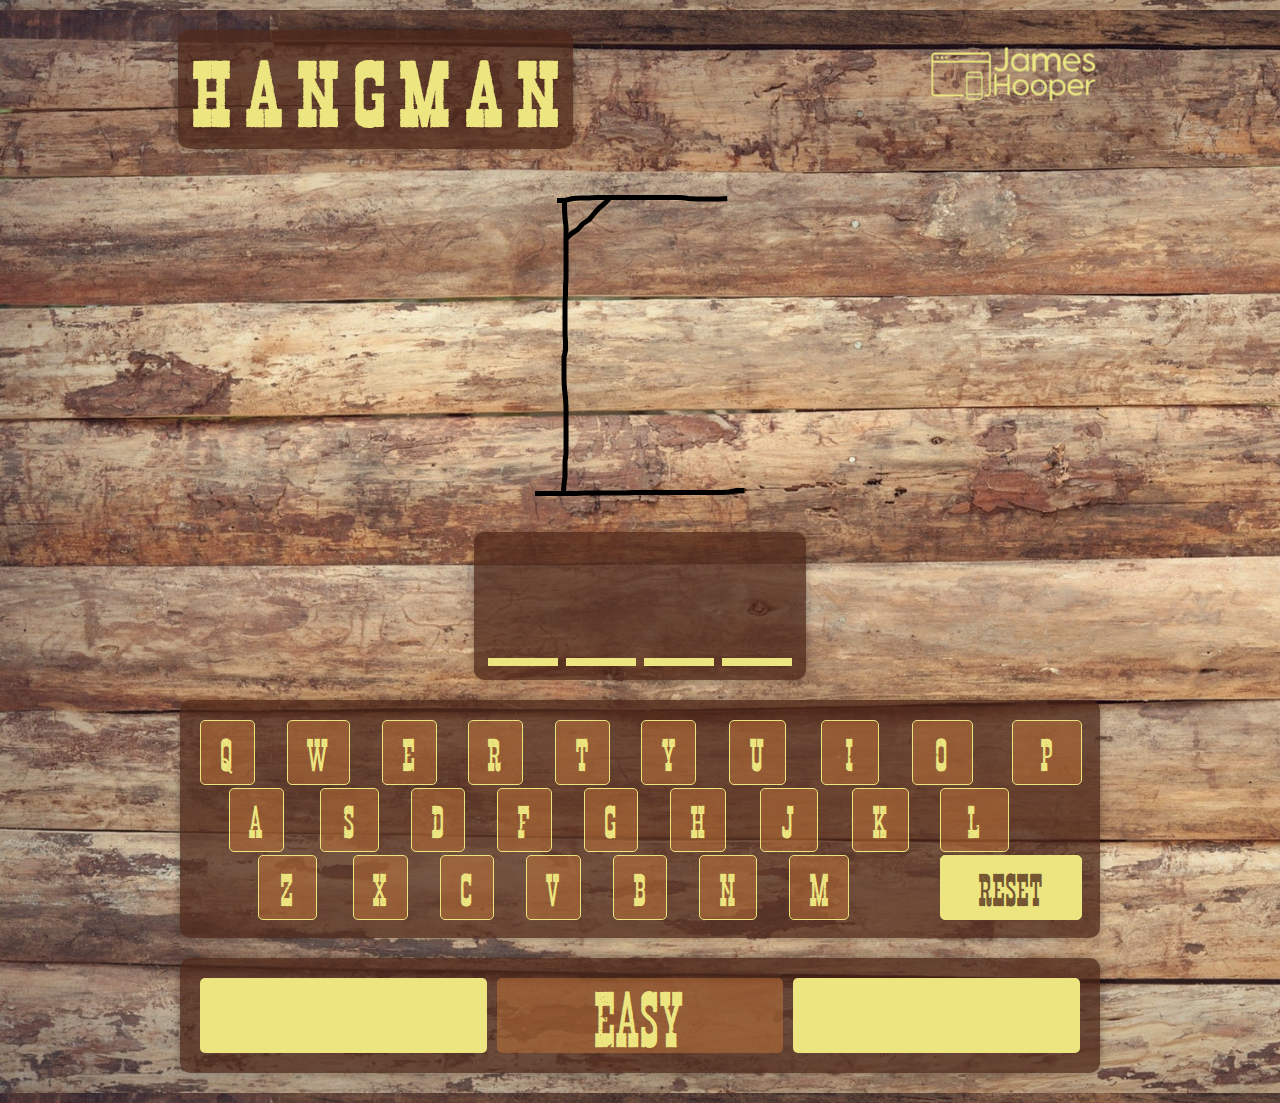
<file: index.html>
<head>
<title>Guess The Word To Escape The Noose | JavaScript Hangman</title>
<meta name="viewport" content="width=device-width, initial-scale=1.0">
<meta charset="utf-8">
<meta name="description" content="A simple Hangman game made from JavaScript. Random words are generated from an API meaning the fun is endless.">
<link rel="icon" href="images/logo-small-deep-purple-dust.png">
<link rel="stylesheet" href="https://use.fontawesome.com/releases/v5.7.2/css/all.css" integrity="sha384-fnmOCqbTlWIlj8LyTjo7mOUStjsKC4pOpQbqyi7RrhN7udi9RwhKkMHpvLbHG9Sr" crossorigin="anonymous">
<link href="styles/hangman.css" rel="stylesheet" type="text/css">
</head>



<body>
  <div id="app">

    <header>
      <div id="title">
        <h1>Hangman</h1>
      </div>

      <a href="https://fitfingers.github.io/">
        <div id="james-hooper-logo"></div>
      </a>
    </header>



    <div id="win-lose-screen">
      <h2 id="result-display"></h2>
      <h3 id="show-word"></h3>
      <button id="play-again" class="start button" type="button">Play Again</button>
      <div id="scoreboard">
        <h3>Wins: <span id="WIN">0</span></h3>
        <h3>Losses: <span id="LOSE">0</span></h3>
      </div>
    </div>



    <div id="hangman-display">
      <svg id="hangman" version="1.1" xmlns="http://www.w3.org/2000/svg" xmlns:xlink="http://www.w3.org/1999/xlink" preserveAspectRatio="xMidYMid meet" viewBox="0 0 453 625" width="227" height="313">
        <defs>
          <path id="hm-main" class="hm-frame" d="M74.77 22.99L74.77 41.99L75.77 57.99L77.77 75.99L77.77 148.99L77.77 163.99L77.77 178.99L76.77 194.99L76.77 210.99L75.77 227.99L75.77 243.99L75.77 258.99L75.77 273.99L75.77 289.99L76.77 304.99L76.77 321.99L73.77 335.99L73.77 351.99L73.77 366.99L73.77 381.99L74.77 399.99L76.77 416.99L77.77 434.99L77.77 449.99L77.77 468.99L77.77 495.99L77.77 511.99L77.77 528.99L75.77 543.99L75.77 558.99L75.77 573.99L73.77 588.99L72.77 603.99"></path>
          <path id="hm-base" class="hm-frame" d="M15.77 607.99L30.77 607.99L46.77 607.99L61.77 607.99L79.77 607.99L97.77 607.99L113.77 606.99L130.77 606.99L147.77 606.99L164.77 606.99L179.77 606.99L196.77 606.99L211.77 605.99L227.77 605.99L243.77 605.99L258.77 605.99L275.77 605.99L290.77 605.99L305.77 605.99L322.77 605.99L338.77 605.99L354.77 605.99L372.77 605.99L387.77 605.99L403.77 604.99L417.77 601.99L433.77 601.99"></path>
          <path id="hm-top" class="hm-frame" d="M59.77 22.99L74.77 22.99L90.77 18.99L106.77 17.99L122.77 17.99L138.77 16.99L153.77 16.99L169.77 16.99L185.77 16.99L201.77 16.99L222.77 16.99L237.77 16.99L254.77 16.99L275.77 16.99L290.77 16.99L306.77 16.99L321.77 18.99L336.77 19.99L352.77 19.99L369.77 19.99L384.77 19.99L399.77 18.99"></path>
          <path id="hm-bracket" class="hm-frame" d="M77.77 98.99L88.77 88.99L100.77 80.99L110.77 69.99L123.77 60.99L133.77 48.99L143.77 37.99L155.77 27.99L165.77 16.99"></path>
          <path id="hm-rope" class="strike" d="M349.77 18.99L348.77 33.99L348.77 48.99L349.77 64.99L351.77 79.99"></path>
          <path id="hm-head" class="strike" d="M350.77 76.99L335.77 76.99L321.77 81.99L308.77 92.99L299.77 103.99L298.77 118.99L298.77 134.99L301.77 149.99L312.77 158.99L326.77 166.99L339.77 172.99L355.77 174.99L368.77 168.99L379.77 159.99L389.77 148.99L397.77 135.99L399.77 120.99L399.77 105.99L394.77 91.99L382.77 82.99L368.77 76.99L353.77 73.99"></path>
          <path id="hm-body" class="strike" d="M351.77 174.99L351.77 189.99L351.77 205.99L351.77 221.99L351.77 237.99L351.77 252.99L351.77 267.99L352.77 283.99L352.77 299.99L351.77 314.99L350.77 329.99L349.77 344.99"></path>
          <path id="hm-larm" class="strike" d="M353.77 210.99L340.77 216.99L334.77 230.99L328.77 243.99L322.77 256.99L315.77 269.99L309.77 283.99L301.77 295.99L293.77 307.99"></path>
          <path id="hm-rarm" class="strike" d="M352.77 213.99L364.77 222.99L369.77 238.99L376.77 251.99L383.77 265.99L391.77 278.99L397.77 291.99L401.77 305.99"></path>
          <path id="hm-lleg" class="strike" d="M349.77 342.99L342.77 355.99L338.77 370.99L335.77 385.99L330.77 399.99L327.77 414.99L324.77 428.99L320.77 442.99L318.77 457.99"></path>
          <path id="hm-rleg" class="strike" d="M350.77 344.99L356.77 357.99L365.77 369.99L370.77 383.99L374.77 397.99L379.77 424.99L379.77 439.99L380.77 454.99"></path>
        </defs>

        <g>
          <g><g>
            <use xlink:href="#hm-main" opacity="1" fill-opacity="0" stroke="#000000" stroke-width="10" stroke-opacity="1"></use>
            </g></g>
          <g><g>
            <use xlink:href="#hm-base" opacity="1" fill-opacity="0" stroke="#000000" stroke-width="10" stroke-opacity="1"></use>
            </g></g>
          <g><g>
            <use xlink:href="#hm-top" opacity="1" fill-opacity="0" stroke="#000000" stroke-width="10" stroke-opacity="1"></use>
            </g></g>
          <g><g>
            <use xlink:href="#hm-bracket" opacity="1" fill-opacity="0" stroke="#000000" stroke-width="10" stroke-opacity="1"></use>
            </g></g>

<!--           <g id="swing-body" transform="translate(4, -30), rotate(5)"> -->
          <g id="swing-body">
            <g><g>
              <use xlink:href="#hm-rope" opacity="1" fill-opacity="0" stroke="#000000" stroke-width="10" stroke-opacity="1"></use>
              </g></g>
            <g><g>
              <use xlink:href="#hm-head" opacity="1" fill-opacity="0" stroke="#000000" stroke-width="10" stroke-opacity="1"></use>
              </g></g>
            <g><g>
              <use xlink:href="#hm-body" opacity="1" fill-opacity="0" stroke="#000000" stroke-width="10" stroke-opacity="1"></use>
              </g></g>
            <g><g>
              <use xlink:href="#hm-larm" opacity="1" fill-opacity="0" stroke="#000000" stroke-width="10" stroke-opacity="1"></use>
              </g></g>
            <g><g>
              <use xlink:href="#hm-rarm" opacity="1" fill-opacity="0" stroke="#000000" stroke-width="10" stroke-opacity="1"></use>
              </g></g>
            <g><g>
              <use xlink:href="#hm-lleg" opacity="1" fill-opacity="0" stroke="#000000" stroke-width="10" stroke-opacity="1"></use>
              </g></g>
            <g><g>
              <use xlink:href="#hm-rleg" opacity="1" fill-opacity="0" stroke="#000000" stroke-width="10" stroke-opacity="1"></use>
              </g></g>
          </g>
        </g>
      </svg>
    </div>



    <div id="word">
    </div>



    <div id="keyboard">
      <div id="A" class="key"></div>
      <div id="B" class="key"></div>
      <div id="C" class="key"></div>
      <div id="D" class="key"></div>
      <div id="E" class="key"></div>
      <div id="F" class="key"></div>
      <div id="G" class="key"></div>
      <div id="H" class="key"></div>
      <div id="I" class="key"></div>
      <div id="J" class="key"></div>
      <div id="K" class="key"></div>
      <div id="L" class="key"></div>
      <div id="M" class="key"></div>
      <div id="N" class="key"></div>
      <div id="O" class="key"></div>
      <div id="P" class="key"></div>
      <div id="Q" class="key"></div>
      <div id="R" class="key"></div>
      <div id="S" class="key"></div>
      <div id="T" class="key"></div>
      <div id="U" class="key"></div>
      <div id="V" class="key"></div>
      <div id="W" class="key"></div>
      <div id="X" class="key"></div>
      <div id="Y" class="key"></div>
      <div id="Z" class="key"></div>
      <div id="start" class="start button">Reset</div>
    </div>



    <div id="level-display">
      <div id="decrement" class="incrementer">
        <i class="fas fa-chevron-left"></i>
      </div>
      <div id="level"></div>
      <div id="increment" class="incrementer">
        <i class="fas fa-chevron-right"></i>
      </div>
    </div>

  </div>



    <script src="scripts/script.js" type="text/javascript"></script>
</body>
</file>
<file: styles/hangman.css>
* {
  margin: 10px auto;
  text-align: center;
  font-family: "durango_western_erodedregular", trebuchet ms, arial;
  user-select: none;
}

@font-face {
    font-family: 'durango_western_erodedregular';
    src: url('../fonts/durango_western_eroded_demo-webfont.woff2') format('woff2'),
         url('../fonts/d../urango_western_eroded_demo-webfont.woff') format('woff');
    font-weight: normal;
    font-style: normal;
}

.clickable, .key, .button, .incrementer {
  transition: opacity 180ms;
}

.clickable:hover, .key:hover, .button:hover, .incrementer:hover {
  opacity: 0.7;
}

#A {
  grid-area: A;
}

#B {
  grid-area: B;
}

#C {
  grid-area: C;
}

#D {
  grid-area: D;
}

#E {
  grid-area: E;
}

#F {
  grid-area: F;
}

#G {
  grid-area: G;
}

#H {
  grid-area: H;
}

#I {
  grid-area: I;
}

#J {
  grid-area: J;
}

#K {
  grid-area: K;
}

#L {
  grid-area: L;
}

#M {
  grid-area: M;
}

#N {
  grid-area: N;
}

#O {
  grid-area: O;
}

#P {
  grid-area: P;
}

#Q {
  grid-area: Q;
}

#R {
  grid-area: R;
}

#S {
  grid-area: S;
}

#T {
  grid-area: T;
}

#Y {
  grid-area: Y;
}

#U {
  grid-area: U;
}

#V {
  grid-area: V;
}

#W {
  grid-area: W;
}

#X {
  grid-area: X;
}

#Y {
  grid-area: Y;
}

#Z {
  grid-area: Z;
}

#start {
  grid-area: start;
}

body {
  background: #82614d;
  background-image: url("../images/wooden-background.jpg");
  background-size: cover;
  min-width: 360px;
  max-width: 960px;
}

header {
  display: flex;
}

#title {
  box-shadow: 0 0 8px 0px rgba(0, 0, 0, 0.3);
  border-radius: 10px;
  background: rgba(76, 39, 25, 0.75);
  padding: 6px 12px;
  margin-left: 18px;
  width: min-content;
  transform: scale(1.3, 1);
  transform-origin: top left;
}

h1 {
  font-size: 56px;
  color: #EDE580;
  letter-spacing: 0.2em;
  margin-right: -13px;
}

a {
  margin-right: 18px;
  height: 84px;
}

#james-hooper-logo {
  background-image: url("../images/logo-large-yellow.png");
  background-size: contain;
  background-repeat: no-repeat;
  height: 100px;
  width: 180px;
}

#win-lose-screen {
  background-image: url("../images/blank-wooden-sign.png");
  background-size: cover;
  background-repeat: no-repeat;
  position: absolute;
  display: none;
  grid-template-rows: repeat(4, 1fr) 56px;
  top: -12px;
  left: -95px;
  right: -95px;
  padding-top: 98px;
  width: 550px;
  height: 430px;
  transform-origin: top center;
  font-size: 42px;
  color: rgba(0, 0, 0, 0.85);
  z-index: 1;
}

#result-display {
  margin-top: -6px;
}

h3 {
  display: inline;
  height: min-content;
  font-size: 32px;
}

#play-again {
  box-shadow: 0 0 8px 0px rgba(0, 0, 0, 0.3);
  border-radius: 10px;
  height: auto;
  max-width: 300px;
  font-size: 42px;
}

#scoreboard {
  width: 70%;
  border-radius: 10px;
  color: rgba(0, 0, 0, 0.85);
}

#hangman-display {
  padding: 10px;
  width: min-content;
}

.hm-line {
  opacity: 1;
  fill-opacity: 0;
  stroke: black;
  stroke-width: 10;
  stroke-opacity: 1;
}

@keyframes swing {
  0% {
    transform: rotate(-4deg);
  }
  50% {
    transform: rotate(4deg);
  }
  100% {
    transform: rotate(-3.95deg);
  }
}
#swing-body {
  transform-origin: 77.5% 3%;
  animation: 3800ms swing infinite cubic-bezier(0.42, 0, 0.58, 1);
}

#word {
  box-shadow: 0 0 8px 0px rgba(0, 0, 0, 0.3);
  border-radius: 10px;
  background: rgba(76, 39, 25, 0.75);
  padding: 10px;
  margin: auto;
  min-width: 280px;
  height: min-content;
  width: max-content;
  transform-origin: top left;
  font-size: 72px;
  color: #EDE580;
}

.letter {
  display: inline-block;
  margin: 4px;
  width: 70px;
  border-bottom: 8px solid #EDE580;
}

.letter-display {
  opacity: 0;
}

.found-letter {
  opacity: 1;
}

#keyboard {
  box-shadow: 0 0 8px 0px rgba(0, 0, 0, 0.3);
  border-radius: 10px;
  background: rgba(76, 39, 25, 0.75);
  display: grid;
  grid-template-areas: "Q Q . W W . E E . R R . T T . Y Y . U U . I I . O O . P P" ". A A . S S . D D . F F . G G . H H . J J . K K . L L . ." ". . Z Z . X X . C C . V V . B B . N N . M M . . . start start start start";
  grid-gap: 5px;
  padding: 20px;
  margin: 20px;
  min-height: 22vh;
  font-size: 24px;
}

.key, .button {
  background: rgba(203, 121, 58, 0.45);
  display: flex;
  align-items: center;
  justify-content: center;
  margin: auto;
  width: 100%;
  height: 100%;
  border: thin solid #EDE580;
  border-radius: 5px;
  font-size: 28px;
  color: #EDE580;
  cursor: pointer;
}

.fade, .fade:hover {
  opacity: 0.4;
}

.start {
  background: #EDE580;
  color: rgba(76, 39, 25, 0.75);
}

#level-display {
  box-shadow: 0 0 8px 0px rgba(0, 0, 0, 0.3);
  border-radius: 10px;
  background: rgba(76, 39, 25, 0.75);
  display: flex;
  padding: 10px 20px;
  margin: 20px;
  font-size: 48px;
}

.incrementer {
  background: #EDE580;
  display: flex;
  flex: 1;
  align-items: center;
  border-radius: 5px;
  font-size: 36px;
  color: rgba(76, 39, 25, 0.75);
  cursor: pointer;
}

#level {
  background: rgba(203, 121, 58, 0.45);
  flex: 1;
  margin: 10px;
  border-radius: 5px;
  color: #EDE580;
}

@media only screen and (max-width: 700px) {
  a {
    height: 96px;
  }
  a #james-hooper-logo {
    background-image: url("../images/logo-small-yellow.png");
    background-position: top right;
    margin-top: 0;
    width: 100px;
  }
}
@media only screen and (max-width: 580px) {
  h1 {
    letter-spacing: 0.01em;
    margin-right: -4px;
  }
}
@media only screen and (max-width: 490px) {
  h1 {
    font-size: 26px;
    letter-spacing: 0.025em;
    margin-right: -2px;
  }

  a {
    height: 62px;
  }
  a #james-hooper-logo {
    width: 62px;
    height: 62px;
  }

  #word {
    min-height: min-content;
    font-size: 44px;
  }

  .letter {
    width: 20px;
  }

  #keyboard {
    grid-gap: 8px;
    grid-template-areas: "A B C D E F G H" "I J K L M N O P" "Q R S T U V W X" "start start start start start start Y Z";
  }

  #level-display {
    margin: 20px;
    width: auto;
  }
}
</file>
